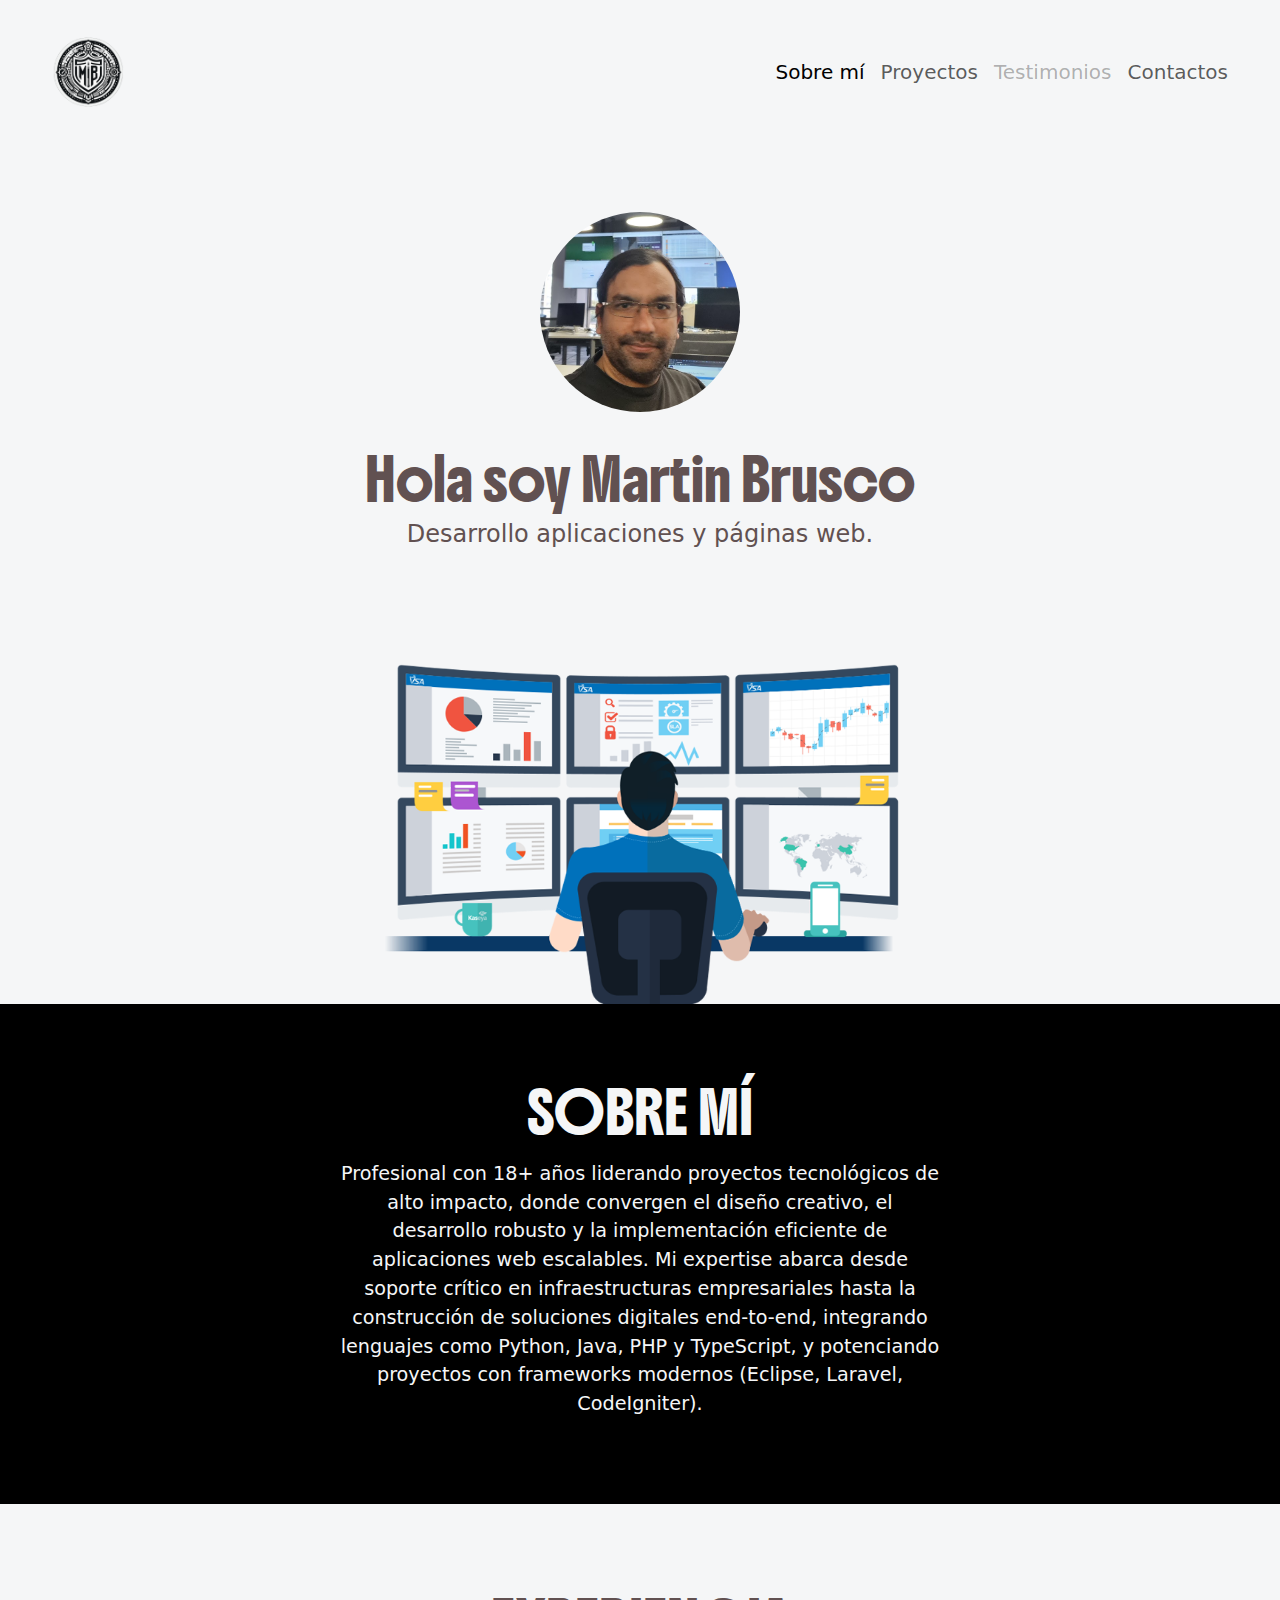
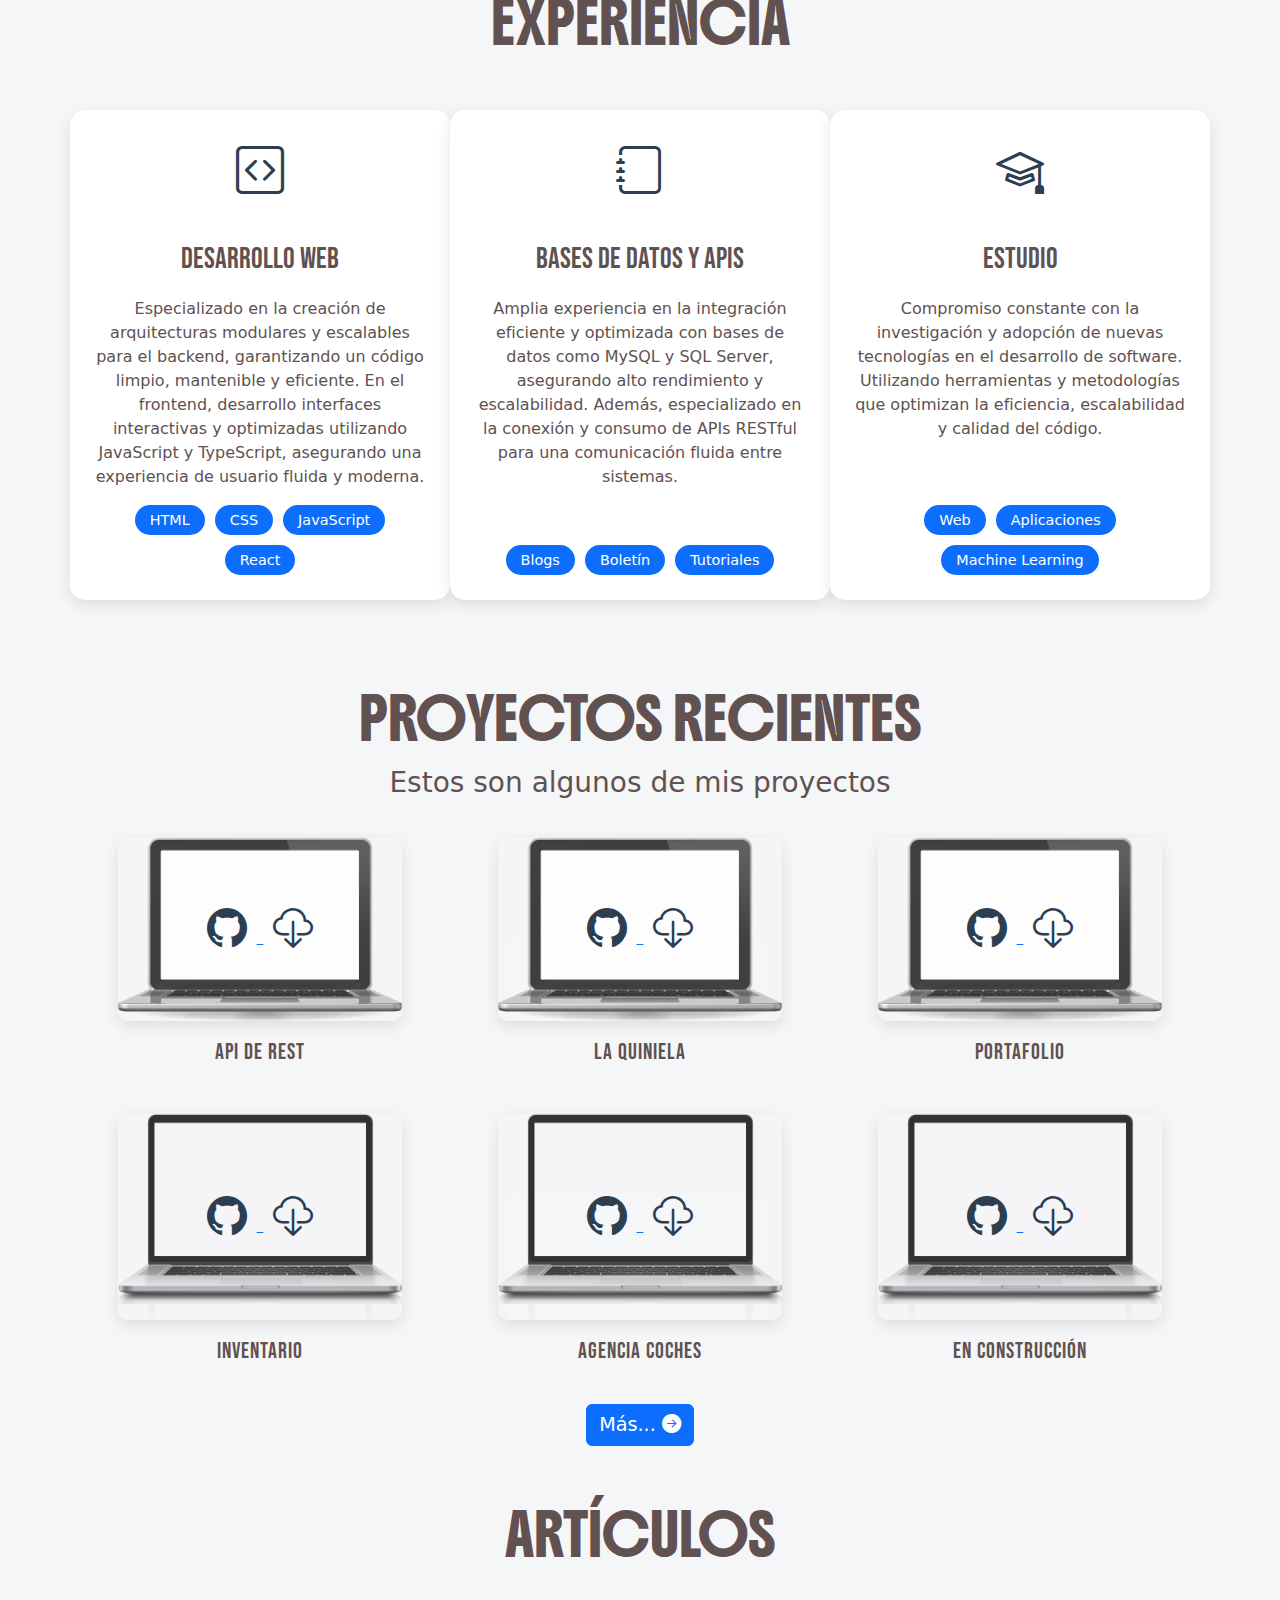
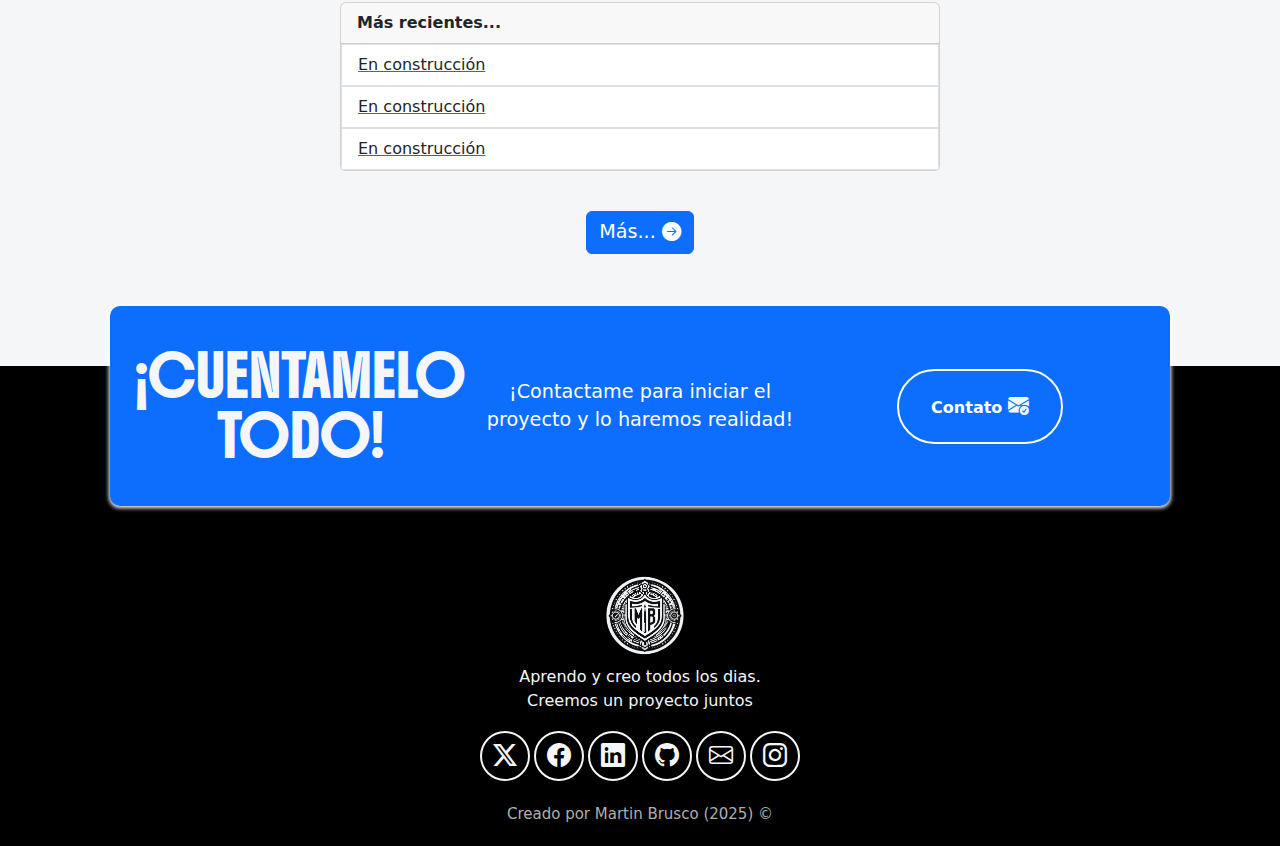
<file: index.html>
<!DOCTYPE html>
<html lang="es">
<head>
    <meta charset="UTF-8">
    <meta name="autor" content="Martin A. M. Brusco F.">
    <meta name="description" content="Portafolio desarrollo Web de Martin">
    <meta name="keywords" content="HTML, CSS, JavaScript, React">
    <meta name="viewport" content="width=device-width, initial-scale=1.0">
    
    <!-- Bootstrap -->
    <link href="https://cdn.jsdelivr.net/npm/bootstrap@5.3.3/dist/css/bootstrap.min.css" rel="stylesheet">
    
    <!-- CSS -->
    <link href="style.css" rel="stylesheet">
    
    <!-- Icono -->
    <link rel="icon" type="image/x-ico" href="imagenes/logo.png">
    <link rel="stylesheet" href="https://cdn.jsdelivr.net/npm/bootstrap-icons@1.11.3/font/bootstrap-icons.min.css">
    <link rel="stylesheet" href="https://cdn.jsdelivr.net/npm/bootstrap-icons@1.11.3/font/bootstrap-icons.min.css">
    <link rel="stylesheet" href="https://cdn.jsdelivr.net/npm/bootstrap-icons@1.11.3/font/bootstrap-icons.min.css"> 
    <!-- Fuente personalizada -->
    <link rel="preconnect" href="https://fonts.googleapis.com">
    <link rel="preconnect" href="https://fonts.gstatic.com" crossorigin>
    <link href="https://fonts.googleapis.com/css2?family=Bebas+Neue&family=Boldonse&family=Rubik+Dirt&display=swap" rel="stylesheet">
    <link rel="stylesheet" href="https://cdn.jsdelivr.net/npm/bootstrap-icons@1.11.3/font/bootstrap-icons.min.css">
    <link rel="stylesheet" href="https://cdn.jsdelivr.net/npm/bootstrap-icons@1.11.3/font/bootstrap-icons.min.css">
    <link rel="preconnect" href="https://fonts.googleapis.com">
<link rel="preconnect" href="https://fonts.gstatic.com" crossorigin>
<link href="https://fonts.googleapis.com/css2?family=Bebas+Neue&family=Boldonse&family=Quicksand:wght@300..700&family=Rubik+Dirt&display=swap" rel="stylesheet">
    <title>Martin Brusco | Desarrollo Web Front-End</title>
</head>
<body>

    <!-- Navbar -->
    <nav id="navegador"class="navbar navbar-expand-md navbar-light">
        <div class="container-fluid">
          <button class="navbar-toggler" type="button" data-bs-toggle="collapse" data-bs-target="#navbar-toggler" aria-controls="navbar-toggler" aria-expanded="false" aria-label="Toggle navigation">
            <span class="navbar-toggler-icon"></span>
          </button>
          <div class="collapse navbar-collapse" id="navbar-toggler">
            <a class="navbar-brand" href="#navegador">
                <img src="imagenes/logo.png" width="80" alt="Logo de la página web">
            </a>
            <ul class="navbar-nav d-flex justify-content-center align-items-center">
              <li class="nav-item"><a class="nav-link active" aria-current="page" href="#sobre-mi">Sobre mí</a></li>
              <li class="nav-item"><a class="nav-link" href="#proyectos">Proyectos</a></li>
              <li class="nav-item"><a class="nav-link disabled" aria-disabled="true">Testimonios</a></li>
              <li class="nav-item"><a class="nav-link" href="#contacto">Contactos</a></li>
            </ul>
          </div>
        </div>
    </nav>

    <!-- SECCIÓN HERO -->
    <section class="hero align-items-stretch">
        <div class="principal-hero d-flex flex-column justify-content-center align-items-center">
            <!-- Imagen principal con tamaño fijo -->
            <img class="hero-img" src="imagenes/fotoPersonal.png" alt="Foto de perfil">
            <h1 class="mt-4">Hola soy Martin Brusco</h1>
            <h2 class="mt-2">Desarrollo aplicaciones y páginas web.</h2>
        </div>

        <!-- Imagen secundaria con tamaño adaptable -->
        <div class="hero-inferior">
            <img class="hero-inferior-imagen" src="imagenes/imegenPrin.png" alt="Imagenes de lenguajes">
        </div>
    </section>

    <!-- SOBRE MI -->
    <section id="sobre-mi" class="sobre-mi seccion-oscura">
      <div class="contenedor">
        <h2 class="seccion-titulo">Sobre mí</h2>
        <p class="seccion-texto">Profesional con 18+ años liderando proyectos tecnológicos de alto impacto, donde convergen el diseño creativo, el desarrollo robusto y la implementación eficiente de aplicaciones web escalables. Mi expertise abarca desde soporte crítico en infraestructuras empresariales hasta la construcción de soluciones digitales end-to-end, integrando lenguajes como Python, Java, PHP y TypeScript, y potenciando proyectos con frameworks modernos (Eclipse, Laravel, CodeIgniter).
      </div>
    </section>

    <!-- EXPERIENCIA -->
    <section class="experiencia seccion-clara">
          <div class="container text-center">
              <h2 class="seccion-titulo mb-5">Experiencia</h2>
              <div class="row g-4">
                  <!-- Desarrollo Web -->
                  <div class="columna col-12 col-md-4">
                      <i class="bi bi-code-square"></i>
                      <p class="experiencia-titulo">Desarrollo Web</p>
                      <p>Especializado en la creación de arquitecturas modulares y escalables para el backend, garantizando un código limpio, mantenible y eficiente. En el frontend, desarrollo interfaces interactivas y optimizadas utilizando JavaScript y TypeScript, asegurando una experiencia de usuario fluida y moderna.</p>
                      <div class="badges-contenedor">
                          <span class="badge bg-primary">HTML</span>
                          <span class="badge bg-primary">CSS</span>
                          <span class="badge bg-primary">JavaScript</span>
                          <span class="badge bg-primary">React</span>
                      </div>
                  </div>
  
                  <!-- Articulos -->
                  <div class="columna col-12 col-md-4">
                      <i class="bi bi-journal"></i>
                      <p class="experiencia-titulo">Bases de Datos y APIs</p>
                      <p>Amplia experiencia en la integración eficiente y optimizada con bases de datos como MySQL y SQL Server, asegurando alto rendimiento y escalabilidad. Además, especializado en la conexión y consumo de APIs RESTful para una comunicación fluida entre sistemas.</p>
                      <div class="badges-contenedor">
                          <span class="badge bg-primary">Blogs</span>
                          <span class="badge bg-primary">Boletín</span>
                          <span class="badge bg-primary">Tutoriales</span>
                      </div>
                  </div>
  
                  <!-- Estudiante -->
                  <div class="columna col-12 col-md-4">
                      <i class="bi bi-mortarboard"></i>
                      <p class="experiencia-titulo">Estudio</p>
                      <p>Compromiso constante con la investigación y adopción de nuevas tecnologías en el desarrollo de software. Utilizando herramientas y metodologías que optimizan la eficiencia, escalabilidad y calidad del código.</p>
                      <div class="badges-contenedor">
                          <span class="badge bg-primary">Web</span>
                          <span class="badge bg-primary">Aplicaciones</span>
                          <span class="badge bg-primary">Machine Learning</span>
                      </div>
                  </div>
              </div>
          </div>
    </section>


          <!-- PROYECTOS -->
<section id="proyectos" class="proyectos-recientes seccion-clara d-flex flex-column">
  <h2 class="seccion-titulo texto-negro">Proyectos recientes</h2>
  <h3 class="seccion-descripcion">Estos son algunos de mis proyectos</h3>

  <!-- GALERIA DE PROYECTOS -->
  <div class="container text-center proyectos-contenedor">
      <div class="row">
          <!-- PROYECTO 1 -->
          <div class="col-12 col-md-6 col-lg-4">
              <div class="proyecto">
                  <img src="imagenes/pc2.png" alt="Proyecto1">
                  <div class="overlay">
                      <div class="iconos-contenedor">
                          <a href="https://github.com/martinbrusco/APIRest-Laravel" target="_blank" rel="noopener noreferrer">
                              <i class="bi bi-github"></i>
                          </a>
                          <a href="https://google.com" target="_blank" rel="noopener noreferrer">
                              <i class="bi bi-cloud-download"></i>
                          </a>
                      </div>
                  </div>
              </div>
              <p class="nombre-proyecto">API de REST</p>
          </div>

          <!-- PROYECTO 2 -->
          <div class="col-12 col-md-6 col-lg-4">
              <div class="proyecto">
                  <img src="imagenes/pc2.png" alt="Proyecto2">
                  <div class="overlay">
                      <div class="iconos-contenedor">
                          <a href="https://github.com/martinbrusco/Proyecto-Liga" target="_blank" rel="noopener noreferrer">
                              <i class="bi bi-github"></i>
                          </a>
                          <a href="https://google.com" target="_blank" rel="noopener noreferrer">
                              <i class="bi bi-cloud-download"></i>
                          </a>
                      </div>
                  </div>
              </div>
              <p class="nombre-proyecto">la quiniela</p>
          </div>

          <!-- PROYECTO 3 -->
          <div class="col-12 col-md-6 col-lg-4">
              <div class="proyecto">
                  <img src="imagenes/pc2.png" alt="Proyecto3">
                  <div class="overlay">
                      <div class="iconos-contenedor">
                          <a href="https://github.com/martinbrusco/portafolio" target="_blank" rel="noopener noreferrer">
                              <i class="bi bi-github"></i>
                          </a>
                          <a href="https://google.com" target="_blank" rel="noopener noreferrer">
                              <i class="bi bi-cloud-download"></i>
                          </a>
                      </div>
                  </div>
              </div>
              <p class="nombre-proyecto">portafolio</p>
          </div>

          <!-- PROYECTO 4 -->
          <div class="col-12 col-md-6 col-lg-4">
              <div class="proyecto">
                  <img src="imagenes/pngwing.com(5).png" alt="Proyecto4">
                  <div class="overlay">
                      <div class="iconos-contenedor">
                          <a href="https://github.com/martinbrusco/CodeIgniter" target="_blank" rel="noopener noreferrer">
                              <i class="bi bi-github"></i>
                          </a>
                          <a href="https://google.com" target="_blank" rel="noopener noreferrer">
                              <i class="bi bi-cloud-download"></i>
                          </a>
                      </div>
                  </div>
              </div>
              <p class="nombre-proyecto">Inventario</p>
          </div>

          <!-- PROYECTO 5 -->
          <div class="col-12 col-md-6 col-lg-4">
              <div class="proyecto">
                  <img src="imagenes/pngwing.com(5).png" alt="Proyecto5">
                  <div class="overlay">
                      <div class="iconos-contenedor">
                          <a href="https://github.com/martinbrusco/ProyectoLaravelAutomotora" target="_blank" rel="noopener noreferrer">
                              <i class="bi bi-github"></i>
                          </a>
                          <a href="https://google.com" target="_blank" rel="noopener noreferrer">
                              <i class="bi bi-cloud-download"></i>
                          </a>
                      </div>
                  </div>
              </div>
              <p class="nombre-proyecto">Agencia Coches</p>
          </div>

          <!-- PROYECTO 6 -->
          <div class="col-12 col-md-6 col-lg-4">
              <div class="proyecto">
                  <img src="imagenes/pngwing.com(5).png" alt="Proyecto6">
                  <div class="overlay">
                      <div class="iconos-contenedor">
                          <a href="https://github.com/martinbrusco" target="_blank" rel="noopener noreferrer">
                              <i class="bi bi-github"></i>
                          </a>
                          <a href="https://google.com" target="_blank" rel="noopener noreferrer">
                              <i class="bi bi-cloud-download"></i>
                          </a>
                      </div>
                  </div>
              </div>
              <p class="nombre-proyecto">En construcción</p>
          </div>
      </div>
  </div>
  <a href="https://github.com/martinbrusco" target="_blank" rel="noopener noreferrer">
      <button type="button" class="btn btn-primary">
          Más...
          <i class="bi bi-arrow-right-circle-fill"></i>
      </button>
  </a>
</section>

    <!-- ARTICULOS -->
    <section class="articulos justify-content-start">
      <h2 class="seccion-titulo seccion-clara">Artículos</h2>
      <div class="card">
        <div class="card-header">
          Más recientes...
        </div>
        <ul class="list-group list-group-flush">
          <a href="https://www.google.com" target="_blank" rel="noopener noreferrer">
            <li class="list-group-item">En construcción</li>
          </a>
          <a href="https://www.google.com" target="_blank" rel="noopener noreferrer">
            <li class="list-group-item">En construcción</li>
          </a>          
          <a href="https://www.google.com" target="_blank" rel="noopener noreferrer">
            <li class="list-group-item">En construcción</li>
          </a>
        </ul>
      </div>
      <a href="https://www.google.com" target="_blank" rel="noopener noreferrer">
        <button type="button" class="btn btn-primary">
          Más...
          <i class="bi bi-arrow-right-circle-fill"></i>
        </button>
      </a>
    </section>

    <!-- TESTIMONIOS -->
    <!--
    <section class="testimonios seccion-clara">
      <h2 class="seccion-titulo">Testimonios</h2>
      <h3 class="seccion-descripcion">Estos son algunos de ellos </h3>
-->
      <!-- CARRUSEL -->
       <!--
       <div id="testimonios-carrusel" class="carousel carousel-dark slide" data-bs-ride="carousel">
        <div class="carousel-inner">
            <div class="carousel-item active">
                <img src="imagenes/servidores_rack.webp" class="d-block w-100 img-fluid" alt="testimonio 1">
            </div>
            <div class="carousel-item">
                <img src="imagenes/proyectos.jpg" class="d-block w-100 img-fluid" alt="testimonio 2">
            </div>
            <div class="carousel-item">
                <img src="imagenes/images.jpg" class="d-block w-100 img-fluid" alt="testimonio 3">
            </div>
        </div>
        <button class="carousel-control-prev" type="button" data-bs-target="#testimonios-carrusel" data-bs-slide="prev">
            <span class="carousel-control-prev-icon" aria-hidden="true"></span>
            <span class="visually-hidden">Anterior</span>
        </button>
        <button class="carousel-control-next" type="button" data-bs-target="#testimonios-carrusel" data-bs-slide="next">
            <span class="carousel-control-next-icon" aria-hidden="true"></span>
            <span class="visually-hidden">Siguiente</span>
        </button>
    </div>

    </section>  -->

    <!-- CONTACTO -->
    <section id="contacto"class="contacto seccion-oscura">
      <div class="container">
        <div class="container text-center rectangulo d-flex justify-content-evenly">
          <div class="row">
            <div class="col-12 col-md-4 seccion-titulo">
              ¡Cuentamelo todo!
            </div>
            <div class="col-12 col-md-4 descripcion">
              ¡Contactame para iniciar el proyecto y lo haremos realidad!
            </div>
            <div class="col-12 col-md-4 ">
              <a href="mailto:mambrusco@gmail.com">
                <button type="button">
                   Contato <i class="bi bi-envelope-check-fill"></i>
                </button>

              </a>
            </div>
          </div>
        </div>
      </div>
    </section>

    <!-- PIE DE PAGINA -->
     <footer class="seccion-oscura d-flex flex-column align-items-center justify-content-center">
      <img class="footer-logo" src="imagenes/logo.png" alt="icono portafolios">
      <p class="footer-texto text-center">Aprendo y creo todos los dias.<br>Creemos un proyecto juntos</p>
      <div class="iconos-redes-sociales d-flex flex-wrap justify-content-cente">
        <a href="https://x.com/BruscoMartin" target="_blank" rel="noopener noreferrer">
          <i class="bi bi-twitter-x"></i>
        </a>
        <a href="https://www.facebook.com" target="_blank" rel="noopener noreferrer">
          <i class="bi bi-facebook"></i>
        </a>

        <a href="https://www.linkedin.com/in/martín-brusco-farias-b79095246" target="_blank" rel="noopener noreferrer">
          <i class="bi bi-linkedin"></i>
        </a>

        <a href="https://github.com/martinbrusco" target="_blank" rel="noopener noreferrer">
          <i class="bi bi-github"></i>
        </a>
        <a href="mailto:mambrusco@gmail.com" target="_blank" rel="noopener noreferrer">
          <i class="bi bi-envelope"></i>
        </a>
        <a href="https://www.instagram.com" target="_blank" rel="noopener noreferrer">
          <i class="bi bi-instagram"></i>
        </a>
      </div>
      <div class="derechos-autor">Creado por Martin Brusco (2025) &#169;</div>
     </footer>
      <script src="https://cdn.jsdelivr.net/npm/bootstrap@5.3.3/dist/js/bootstrap.bundle.min.js"></script>
  </body>
</html>
</file>
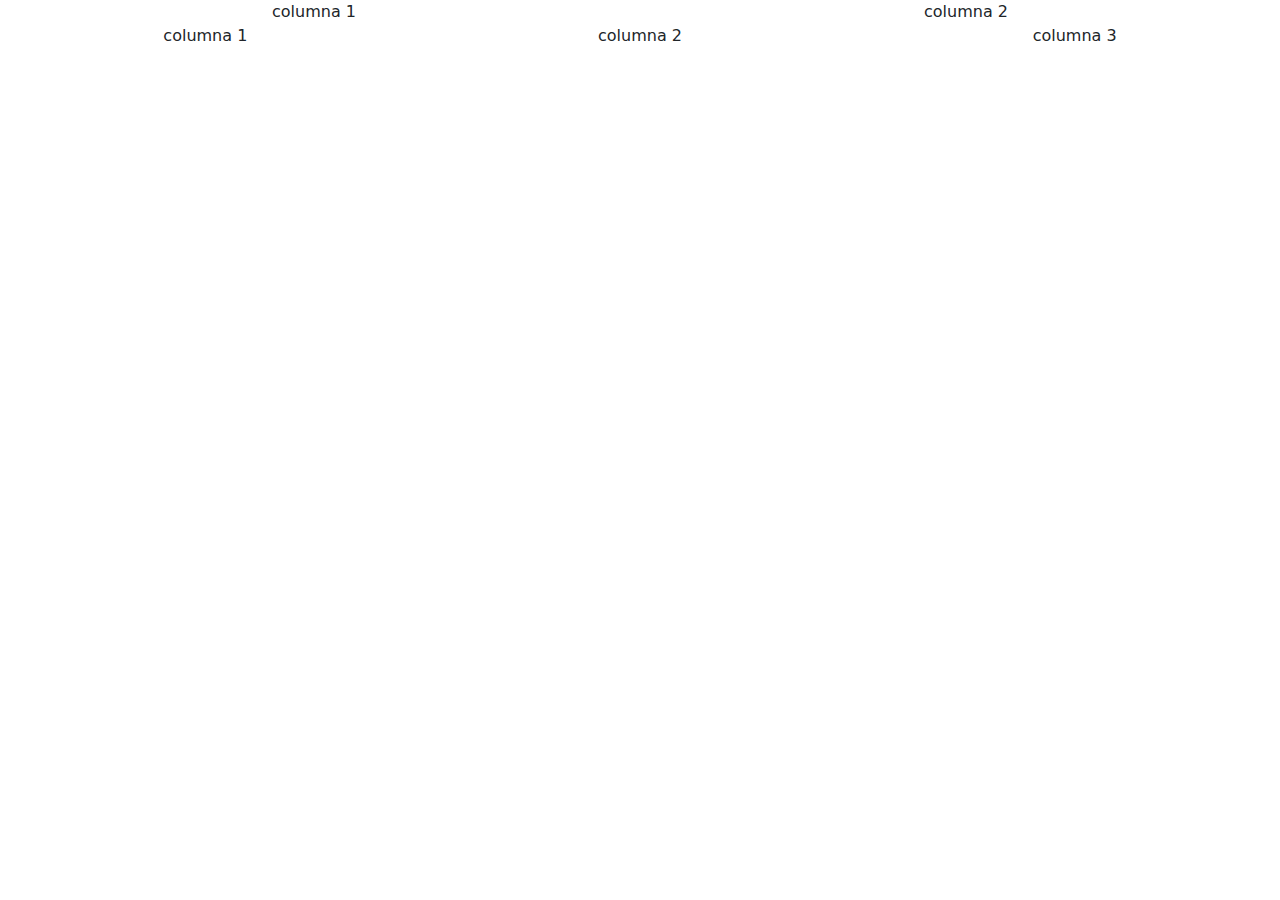
<file: testing.html>
<!DOCTYPE html>
<html lang="en">
<head>
    <meta charset="UTF-8">
    <meta name="viewport" content="width=device-width, initial-scale=1.0">
    <link href="https://cdn.jsdelivr.net/npm/bootstrap@5.3.3/dist/css/bootstrap.min.css" rel="stylesheet" integrity="sha384-QWTKZyjpPEjISv5WaRU9OFeRpok6YctnYmDr5pNlyT2bRjXh0JMhjY6hW+ALEwIH" crossorigin="anonymous">
    <script src="https://cdn.jsdelivr.net/npm/bootstrap@5.3.3/dist/js/bootstrap.bundle.min.js" integrity="sha384-YvpcrYf0tY3lHB60NNkmXc5s9fDVZLESaAA55NDzOxhy9GkcIdslK1eN7N6jIeHz" crossorigin="anonymous"></script>
    <style>
      col{
        background-color: aquamarine;
        border: 15px;
        border-color: red;
        padding: 5px;
        margin: 15px;
      }


    </style>
    <title>Document</title>
</head>
<body>

  <div class="conteiner text-center">
      <div class="row">
        <div class="col-sm-4 col-lg-6 columna">
          columna 1
        </div>
        <div class="col-sm-8 col-lg-6 columna">
          columna 2
        </div>
      </div>
      <div class="row">
        <div class="col">
          columna 1
        </div>
        <div class="col">
          columna 2
        </div>
        <div class="col">
          columna 3
        </div>
      </div>
  </div>

    
</body>
</html>
</file>
<file: style.css>
/* NAVBAR */
.navbar {
    padding: 2rem;
    background-color: #f5f6f7;
    font-size: 20px;
}

.navbar-collapse {
    align-items: center;
    justify-content: space-between;
}

/* ESTILOS GENERALES */
section {
    display: flex;
    align-items: center;
    flex-direction: column;
    justify-content: center;
}

.btn-primary{

    font-size: 1.2rem;
    margin: 20px;
}

/* PRESENTACIÓN */
h1 {
    font-size: 2.5rem; 
    font-family: "Boldonse", system-ui;
    font-weight: 400;
    font-style: normal;
    color:#615151;
}

 .seccion-oscura{
    background-color: black;
    color: #f5f6f7;
 }

 .sobre-mi{
    height: 500px;
    padding: 10px;
 }

 .sobre-mi .contenedor{
    max-width: 600px;
    text-align: center;
 }

 .seccion-titulo{
    font-size: 2rem;
    padding: 15px 0;
    font-family: "Boldonse", cursive;
 }

 .seccion-texto{
    font-size: 1.2rem;
 }



.seccion-clara{
    color:#615151;
    background-color: #f5f6f7;
    
}

.principal-hero h2 {
    font-size: 1.5rem;
    color: #615151;
}

/* SECCIÓN HERO */
.hero {
    background-color: #f5f6f7;
    min-height: 450px;
    text-align: center;
}

/* HERO PRINCIPAL */
.principal-hero {
    padding: 3rem;
}

/* IMAGEN PRINCIPAL (Redonda y con tamaño fijo) */
.hero-img {
    width: 200px;
    height: 200px;
    border-radius: 50%;
    object-fit: cover;
    margin: 20px;
}

/* IMAGEN SECUNDARIA (Tamaño adaptable) */
.hero-inferior-imagen {
    max-width: 400px; /* Controla el tamaño máximo */
    width: 100%; /* Se adapta al contenedor */
    height: auto;
    display: block;
    margin: 0 auto;
}

/* Imagen secundaria en pantallas grandes */
@media screen and (min-width: 700px) {
    .hero-inferior-imagen {
        max-width: 600px;
    }
}

/* ADAPTABLE RESPONSIVO */
@media screen and (max-width: 767px) {
    .navbar-brand {
        display: none;
    }
}

@media screen and (max-width: 400px) {
    .overlay p {
        font-size: 18px;
    }

    .overlay i{
        font-size: 40px;
    }
}








/* EXPERIENCIA */
.experiencia {
    padding: 80px 20px;
    
}

.seccion-titulo {
    font-family: "Boldonse", cursive;
    font-size: 2.5rem;
    text-transform: uppercase;
}

.columna {
    background: white;
    border-radius: 15px;
    box-shadow: 0 5px 15px rgba(0,0,0,0.1);
    transition: transform 0.3s;
    padding: 25px !important;
    min-height: 400px;
    display: flex;
    flex-direction: column;
    
    align-items: center;
}

.columna:hover {
    transform: translateY(-10px);
}

.bi-code-square, 
.bi-journal, 
.bi-mortarboard {
    font-size: 3rem !important;
    color: #2c3e50 !important;
    margin-bottom: 1rem;
}

.experiencia-titulo {
    font-family: "Bebas Neue", sans-serif;
    font-size: 1.8rem;
    margin: 15px 0;
}

.badges-contenedor {
    display: flex;
    gap: 10px;
    flex-wrap: wrap;
    justify-content: center;
    margin-top: auto;
}

.badge {
    font-size: 0.9rem !important;
    padding: 8px 15px !important;
    border-radius: 20px !important;
    font-weight: 500 !important;
}

/* PROYECTO */
.proyecto {
    position: relative;
    overflow: hidden;
    border-radius: 10px;
    transition: transform 0.3s ease-in-out;
    width: 80%; /* Ajusta el tamaño de la imagen */
    margin: auto; /* Centra el contenedor */
    box-shadow: 0 5px 15px rgba(0,0,0,0.1);
    margin-top: 30PX;
}

.proyecto img {
    width: 100%;
    height: auto;
    border-radius: 10px;
    transition: transform 0.3s ease-in-out;
    opacity: 0.8; /* Agrega transparencia a la imagen */
    
}

.proyecto:hover {
    transform: translateY(-10px);
    
    
}
.proyecto:hover img {
    opacity: 0.6; /* Aumenta la transparencia al pasar el mouse */
}
.proyecto .overlay {
    position: absolute;
    top: 50%;
    left: 50%;
    transform: translate(-50%, -50%);
    /* background: rgba(0, 0, 0, 0.6); */
    color:  #0d6efd;
    padding: 10px 20px;
    border-radius: 5px;
    opacity: 1; /* Siempre visible */
    font-size: 1.2rem;
    font-weight: bold;
    text-align: center;
   
    
}

.overlay .iconos-contenedor{
    /* display: flex; */
    display: flexbox;
}

.overlay i{
    color: #2c3e50;
    font-size: 40px;
    margin: 10px;
    
}

/* ARTICULOS */
.articulos{
    min-height: 500px;
    padding: 30px;
    background-color: #f5f6f7;
}

.articulos .card{
    width: 80%;
    max-width: 600px;
    margin: 20px;
}

.articulos .card-header{
    font-weight: bold;
}


/*  TESTIMONIOS  */

.testimonios{
    padding: 40px 40px 80px 40px;
}

.testimonios .carousel{
    max-width: 800px;
}




.carousel-item img {
    max-height: 100%;
    width: auto; /* Mantiene la proporción */
    object-fit: contain; /* Evita cortes en las imágenes */
} 
/* TESTIMONIOS */


 .carousel-item {
    height: 500px; 
    
    align-items: center;
    justify-content: center;
    transition: transform 0.6s ease-in-out !important; /* Suavizar transición */
    
} 

.carousel-item img {

        width: 100%; /* Asegura que ocupe todo el ancho */
        height: 400px; /* Ajusta la altura según necesites */
        object-fit: cover; /* Recorta la imagen para llenar el espacio sin deformarse */
    
    
}

/* TESTIMONIOS - Carrusel */
.carousel {
    max-width: 800px; /* Ancho máximo del carrusel */
    margin: 0 auto; /* Centrar el carrusel */
}



.object-fit-cover {
    object-fit: cover; /* Cubrir espacio sin distorsión */
    object-position: center; /* Centrar imagen */
}


/* CONTACTO */

.contacto .container {
    max-width: 1100px;
    min-height: 200px;
    padding: 20px;
}

.contacto .rectangulo{
    margin-top: -5rem;
    background-color: rgb(13, 110, 253);
    border-radius: 10px;
    box-shadow: 0px 1px 4px 1px white;
}

.contacto .row{
    width: 100%;
    display: flex;
    align-items: center;
}

.contacto .descripcion{
    color: white;
    font-size: 1.2rem;
}

.contacto button{
    color: white;
    font-weight: bold;
    background-color: transparent;
    border:2px solid white;
    padding: 1.25em 2em;
    margin: 10px;
    border-radius: 100px;
    transition: all 0.2s ease-in-out;
}

.contacto button i{
    color: aliceblue;
    font-size: 1.3rem;
    transition: all 0.2s ease-in-out;
}


.contacto button:hover{
    background-color: #f5f6f7;
    color: black;
}

.contacto button:hover i{
    color: black;
}

/* pie de pagina */

footer{
    min-height: 25px;
}

.footer-logo{
    width: 90px;
    margin:10px;
    border-radius: 50%;
}

.footer-text{
    font-size: 1.5rem;
    padding: 20px;
    margin-bottom: 30px;
    font-family: "Quicksand", sans-serif;
}

.iconos-redes-sociales a{
    width: 50px;
    height: 50px;
    display: flex;
    align-items: center;
    justify-content: center;
    padding: 2px;
    margin: 2px;
    border:2px solid;
    border-color: #f5f6f7;
    border-radius: 50%;
    transition: all 0.2s ease-in-out;
}

.iconos-redes-sociales i{
    color: #f5f6f7;
    font-size: 1.5rem;
    transition: all 0.2s ease-in-out;
}

.iconos-redes-sociales a:hover{
    background-color:  #f5f6f7;
    border: 2px solid rgb(13, 110, 253);
}


.iconos-redes-sociales a:hover i{
    color:#2c3e50
    
}

.derechos-autor{
    font-size: 15px;
    color: #aeaeae;
    padding: 20px;
}

/* NOMBRES DE PROYECTOS */
.nombre-proyecto {
    text-align: center;
    margin: 15px 0;
    font-size: 1.4rem;
    font-family: "Bebas Neue", sans-serif;
    color: #615151;
    letter-spacing: 1px;
}

/* Ajuste overlay */
.proyecto .overlay {
    position: absolute;
    top: 50%;
    left: 50%;
    transform: translate(-50%, -50%);
    opacity: 1;
    width: 100%;
}
</file>
